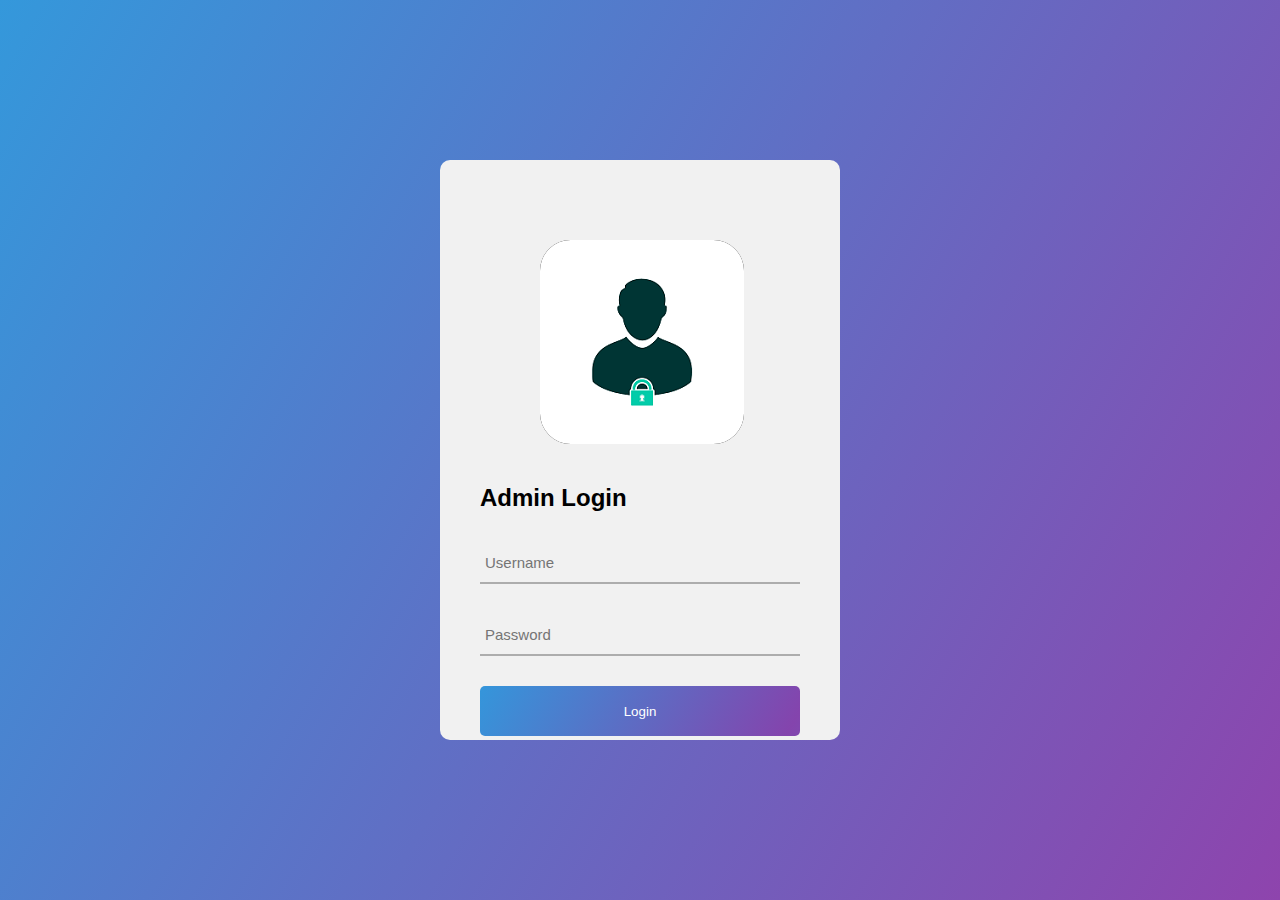
<file: KisiselWebSitesi/web-Admin-Login/index.html>
<!DOCTYPE html>
<html lang="en">
<head>
    <meta charset="UTF-8">
    <meta http-equiv="X-UA-Compatible" content="IE=edge">
    <meta name="viewport" content="width=device-width, initial-scale=1.0">
    <title>Admin Panel Login</title>
    <link rel="stylesheet" href="css/style.css">
</head>
<body>

    <div class="container">
        <div class="contact-form">
           <img src="img/Admin1.jpg" class="Admin1-img"> 
        <h2>Admin Login</h2>
        <form>
            <div class="txtb">
                <input type="text" placeholder="Username">
            </div>
            <div class="txtb">
                    <input class="password" placeholder="Password">
            </div>
            <input type="submit" class="logbtn" value="Login">
        </form>
        </div>
    </div>
</body>
</html>
</file>
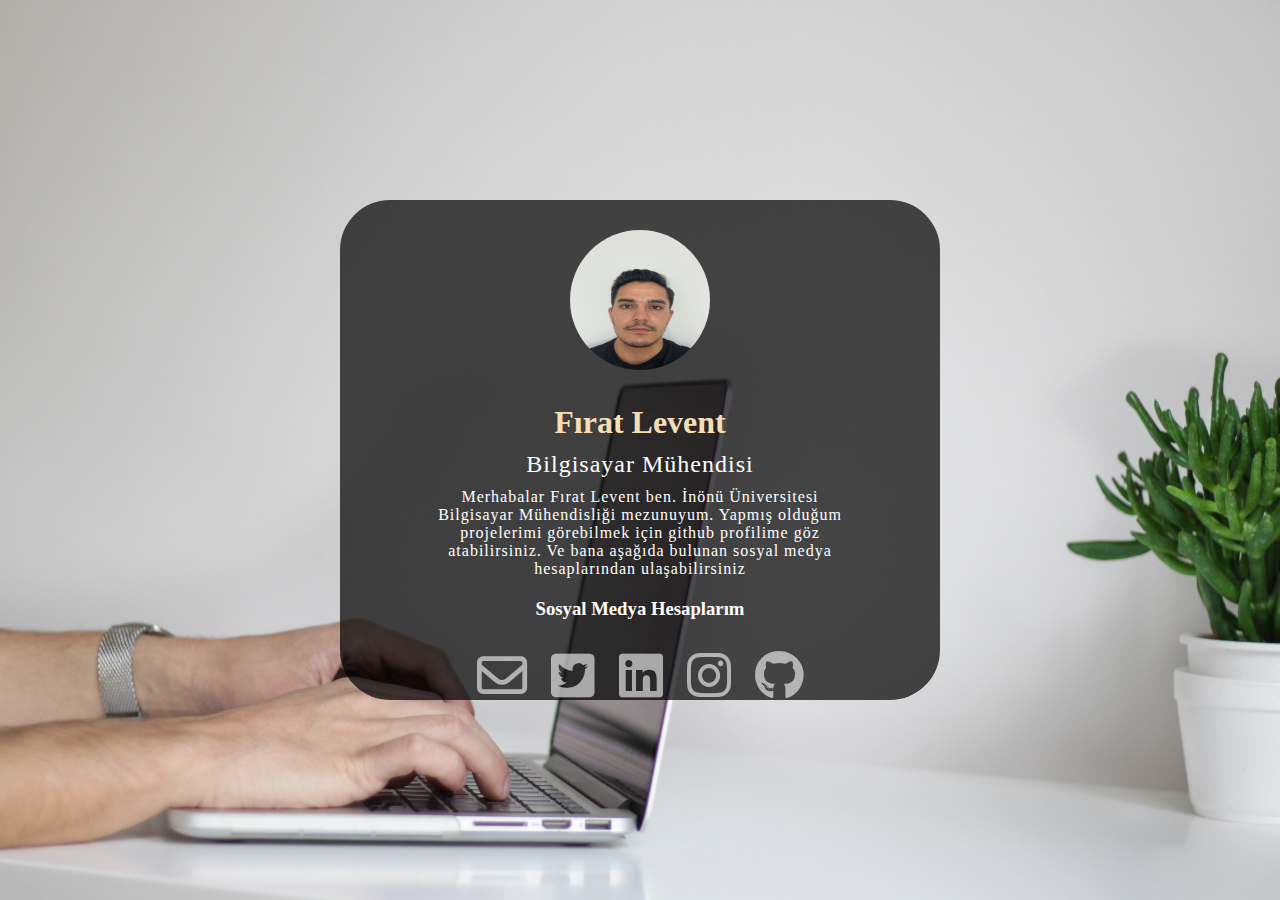
<file: KisiselWebSitesi/web-KisiselWebSitesi/index.html>
<!DOCTYPE html>
<html lang="en">
<head>
    <meta charset="UTF-8">
    <meta http-equiv="X-UA-Compatible" content="IE=edge">
    <meta name="viewport" content="width=device-width, initial-scale=1.0">
    <title>Kisisel Web Sitesi</title>
    <link rel="stylesheet" href="style.css">
    <link rel="stylesheet" href="https://cdnjs.cloudflare.com/ajax/libs/font-awesome/6.0.0-beta2/css/all.min.css">
</head>
<body>
<div class="center">
<div class="avatar">
    <img src="6a92e43c-4a8e-42e3-aeff-8d79252b11a8.jpg">
</div>
<div class="content">
    <h1>Fırat Levent</h1>
    <h2>Bilgisayar Mühendisi</h2>
    <p>Merhabalar Fırat Levent ben. 
    İnönü Üniversitesi Bilgisayar Mühendisliği mezunuyum.
    Yapmış olduğum projelerimi görebilmek için github profilime göz atabilirsiniz. 
    Ve bana aşağıda bulunan sosyal medya hesaplarından ulaşabilirsiniz </p>
    <h3>Sosyal Medya Hesaplarım</h3>
</div>
<div class="social">
    <a href="#"><i class="far fa-envelope"></i></a>
    <a href="#"><i class="fab fa-twitter-square"></i></a>
    <a href="#"><i class="fab fa-linkedin"></i></a>
    <a href="#"><i class="fab fa-instagram"></i></a>
    <a href="#"><i class="fab fa-github"></i></a>
</div>
</div>
    
</body>
</html>
</file>
<file: KisiselWebSitesi/web-Admin-Login/css/style.css>
*{
    margin: 0;
    padding: 0;
    text-decoration: none;
    font-family: sans-serif;
    box-sizing: border-box;
    
}
body{
    background-image: linear-gradient(120deg,#3498db, #8e44ad);
    min-height: 100vh;
}

.container{
    width: 400px;
    background: #f1f1f1 ;
    height: 580px;
    padding: 80px 40px;
    border-radius: 10px;
    position: absolute;
    left: 50%;
    top: 50%;
    transform: translate(-50%,-50%);
}
.txtb{
    border-bottom: 2px solid #adadad;
    position: relative;
    margin: 30px 0;
}

.txtb input{
    font-size: 15px;
    color: #333;
    border: none;
    width: 100%;
    outline: none;
    background: none;
    padding: 0 5px;
    height: 40px;
}

img.Admin1-img{
    margin-left: 60px;
    margin-bottom: 40px;
    display: block;
    background: black;
    border-radius: 15%;
}

.logbtn{
    display: block;
    width: 100%;
    height: 50px ;
    border:none;
    background-image: linear-gradient(120deg,#3496db, #8444ad, #3495db);
    background-size: 200%;
    color: #fff;
    outline: none;
    cursor: pointer;
    border-radius: 5px;
    transition: 5s;
}
.logbtn:hover{
    background-position: right;
}
</file>
<file: KisiselWebSitesi/web-KisiselWebSitesi/style.css>
*{
    margin: 0;
    padding: 0;
}

body{
    color: white;
    background-image: url(nordwood-themes-EZSm8xRjnX0-unsplash.jpg);
    background-size: cover;
    background-repeat: no-repeat;
    background-position: bottom;
    min-height: 100vh;
    display: flex;
    justify-content: center;
    align-items: center;

    
}
.center .avatar img{
    border-radius: 50%;
    width: 140px;
    height: 140px;
    margin-top: 5%;
}

.center{
    width: 600px;
    background-color: rgba(0, 0, 0, 0.7);
    height: 550%;
    text-align: center;
    border-radius: 50px;

}
.content{
    padding: 30px;
}

h1{
    color: wheat;
}
.content h2,
p{
    font-weight: lighter;
    letter-spacing: 1px;
    width: 80%;
    margin: 10px auto;
}
.content h3{
    margin-top: 20px;
}

div.social i{
    padding: 0 10px;
    font-size: 50px;
    color: rgba(255, 255, 255, 0.6);
    transition: 0.4s;

}
div.social i:hover{
    color: rgba(255, 255, 255, 1);
}
/* Ekran ölçeklendirme */
@media screen and (max-width:700px){
    .center{
        width: 300px;
        height: 500px;
    }

    h1{
        font-size: 22px;
    }
    h2{
        font-size: 16px;
    }
    p{
        width: 90%;
        font-size: 12px;
    }
    h3{
        font-size: 14px;
    }
    .social a i{
        font-size: 35px;
    }
}
</file>
